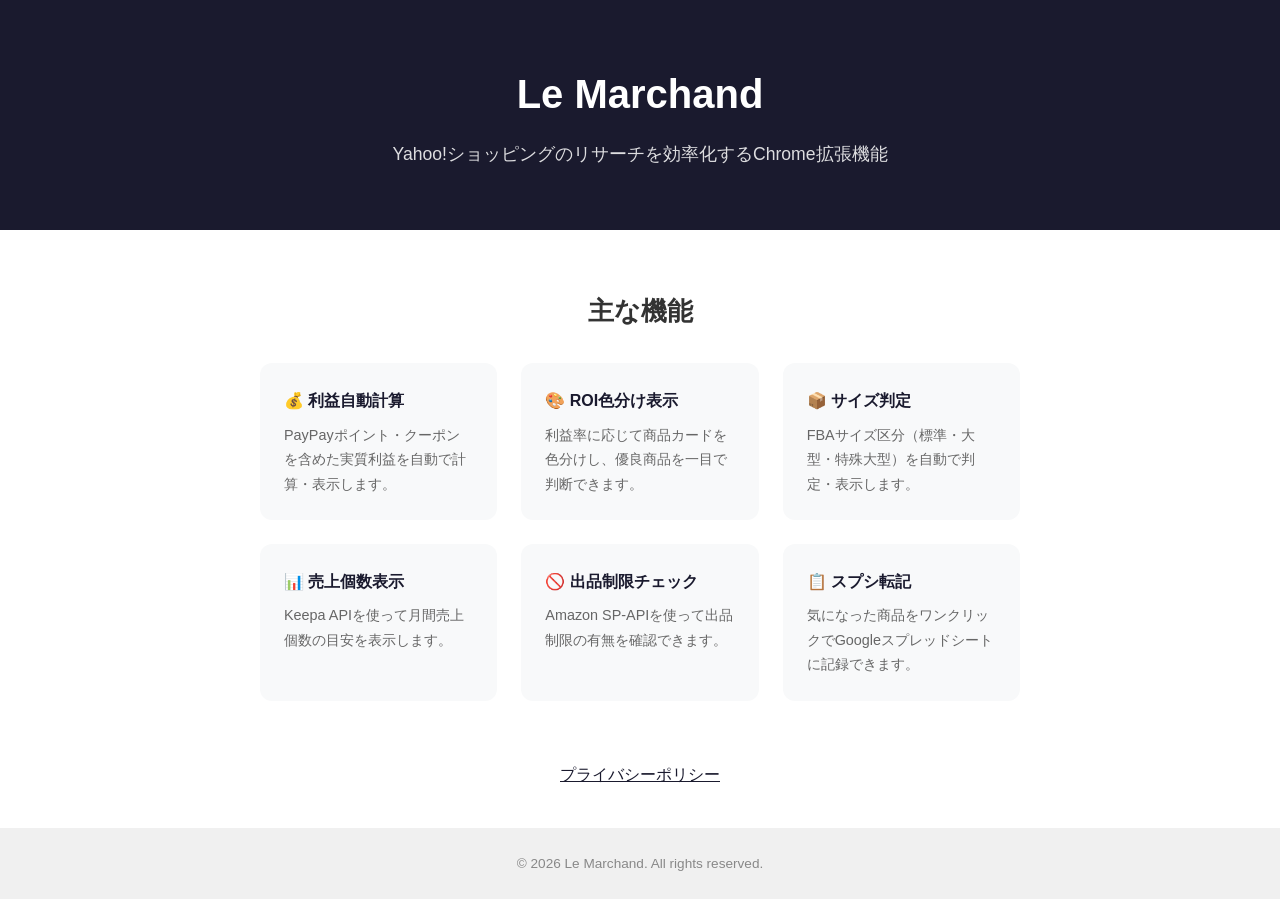
<file: index.html>
<!DOCTYPE html>
<html lang="ja">
<head>
  <meta charset="UTF-8">
  <meta name="viewport" content="width=device-width, initial-scale=1.0">
  <title>Le Marchand - Yahoo!ショッピング リサーチ支援ツール</title>
  <style>
    * { margin: 0; padding: 0; box-sizing: border-box; }
    body { font-family: "Hiragino Sans", "Segoe UI", sans-serif; color: #333; line-height: 1.7; }
    header { background: #1a1a2e; color: #fff; padding: 60px 20px; text-align: center; }
    header h1 { font-size: 2.5rem; margin-bottom: 12px; }
    header p { font-size: 1.1rem; opacity: 0.85; }
    .features { max-width: 800px; margin: 60px auto; padding: 0 20px; }
    .features h2 { font-size: 1.6rem; margin-bottom: 30px; text-align: center; }
    .feature-grid { display: grid; grid-template-columns: repeat(auto-fit, minmax(220px, 1fr)); gap: 24px; }
    .feature-card { background: #f8f9fa; border-radius: 12px; padding: 24px; }
    .feature-card h3 { font-size: 1rem; margin-bottom: 8px; color: #1a1a2e; }
    .feature-card p { font-size: 0.9rem; color: #666; }
    .privacy-link { text-align: center; margin: 40px 0; }
    .privacy-link a { color: #1a1a2e; text-decoration: underline; }
    footer { background: #f0f0f0; text-align: center; padding: 24px; font-size: 0.85rem; color: #888; }
  </style>
</head>
<body>
  <header>
    <h1>Le Marchand</h1>
    <p>Yahoo!ショッピングのリサーチを効率化するChrome拡張機能</p>
  </header>

  <div class="features">
    <h2>主な機能</h2>
    <div class="feature-grid">
      <div class="feature-card">
        <h3>💰 利益自動計算</h3>
        <p>PayPayポイント・クーポンを含めた実質利益を自動で計算・表示します。</p>
      </div>
      <div class="feature-card">
        <h3>🎨 ROI色分け表示</h3>
        <p>利益率に応じて商品カードを色分けし、優良商品を一目で判断できます。</p>
      </div>
      <div class="feature-card">
        <h3>📦 サイズ判定</h3>
        <p>FBAサイズ区分（標準・大型・特殊大型）を自動で判定・表示します。</p>
      </div>
      <div class="feature-card">
        <h3>📊 売上個数表示</h3>
        <p>Keepa APIを使って月間売上個数の目安を表示します。</p>
      </div>
      <div class="feature-card">
        <h3>🚫 出品制限チェック</h3>
        <p>Amazon SP-APIを使って出品制限の有無を確認できます。</p>
      </div>
      <div class="feature-card">
        <h3>📋 スプシ転記</h3>
        <p>気になった商品をワンクリックでGoogleスプレッドシートに記録できます。</p>
      </div>
    </div>
  </div>

  <div class="privacy-link">
    <a href="privacy.html">プライバシーポリシー</a>
  </div>

  <footer>
    <p>&copy; 2026 Le Marchand. All rights reserved.</p>
  </footer>
</body>
</html>
</file>
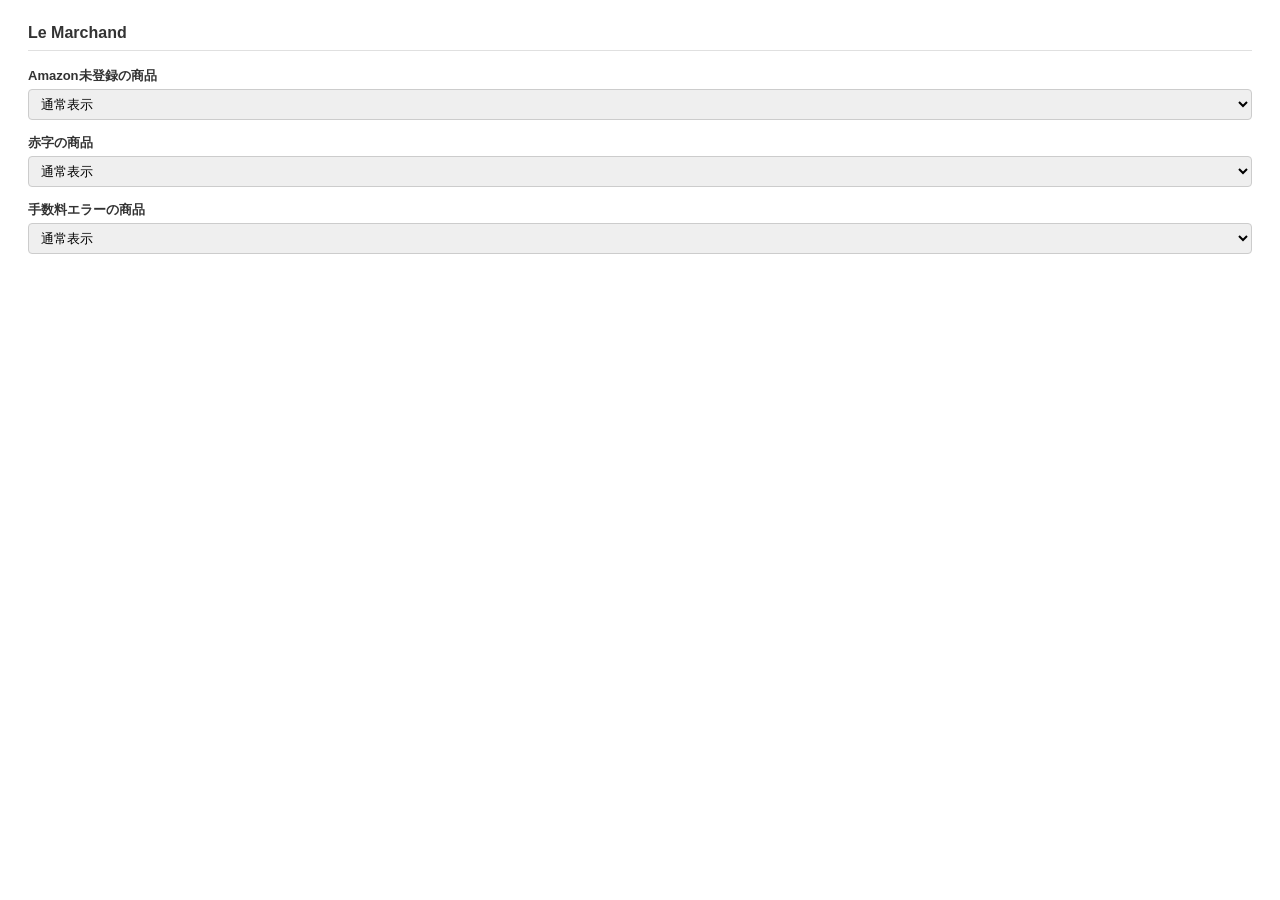
<file: options.html>
<!DOCTYPE html>
<html lang="ja">
<head>
  <meta charset="UTF-8">
  <style>
    body {
      font-family: "Segoe UI", "Hiragino Sans", sans-serif;
      font-size: 14px;
      padding: 16px 20px;
      min-width: 320px;
      color: #333;
    }
    h2 {
      font-size: 16px;
      margin: 0 0 16px;
      padding-bottom: 8px;
      border-bottom: 1px solid #e0e0e0;
    }
    .setting-row {
      margin-bottom: 14px;
    }
    .setting-row label {
      display: block;
      font-weight: bold;
      margin-bottom: 4px;
      font-size: 13px;
    }
    .setting-row select {
      width: 100%;
      padding: 6px 8px;
      font-size: 13px;
      border: 1px solid #ccc;
      border-radius: 4px;
    }
    .saved-msg {
      color: #0d7c66;
      font-size: 12px;
      opacity: 0;
      transition: opacity 0.3s;
      margin-top: 12px;
    }
    .saved-msg.show {
      opacity: 1;
    }
  </style>
</head>
<body>
  <h2>Le Marchand</h2>

  <div class="setting-row">
    <label>Amazon未登録の商品</label>
    <select id="unknownDisplay">
      <option value="normal">通常表示</option>
      <option value="gray">グレー表示</option>
      <option value="blackout">ブラックアウト</option>
      <option value="hidden">非表示</option>
    </select>
  </div>

  <div class="setting-row">
    <label>赤字の商品</label>
    <select id="deficitDisplay">
      <option value="normal">通常表示</option>
      <option value="colored">赤字表示</option>
      <option value="blackout">ブラックアウト</option>
      <option value="hidden">非表示</option>
    </select>
  </div>

  <div class="setting-row">
    <label>手数料エラーの商品</label>
    <select id="feeErrorDisplay">
      <option value="normal">通常表示</option>
      <option value="warning">警告表示</option>
      <option value="blackout">ブラックアウト</option>
      <option value="hidden">非表示</option>
    </select>
  </div>

  <div class="saved-msg" id="savedMsg">保存しました</div>

  <script src="options.js"></script>
</body>
</html>
</file>
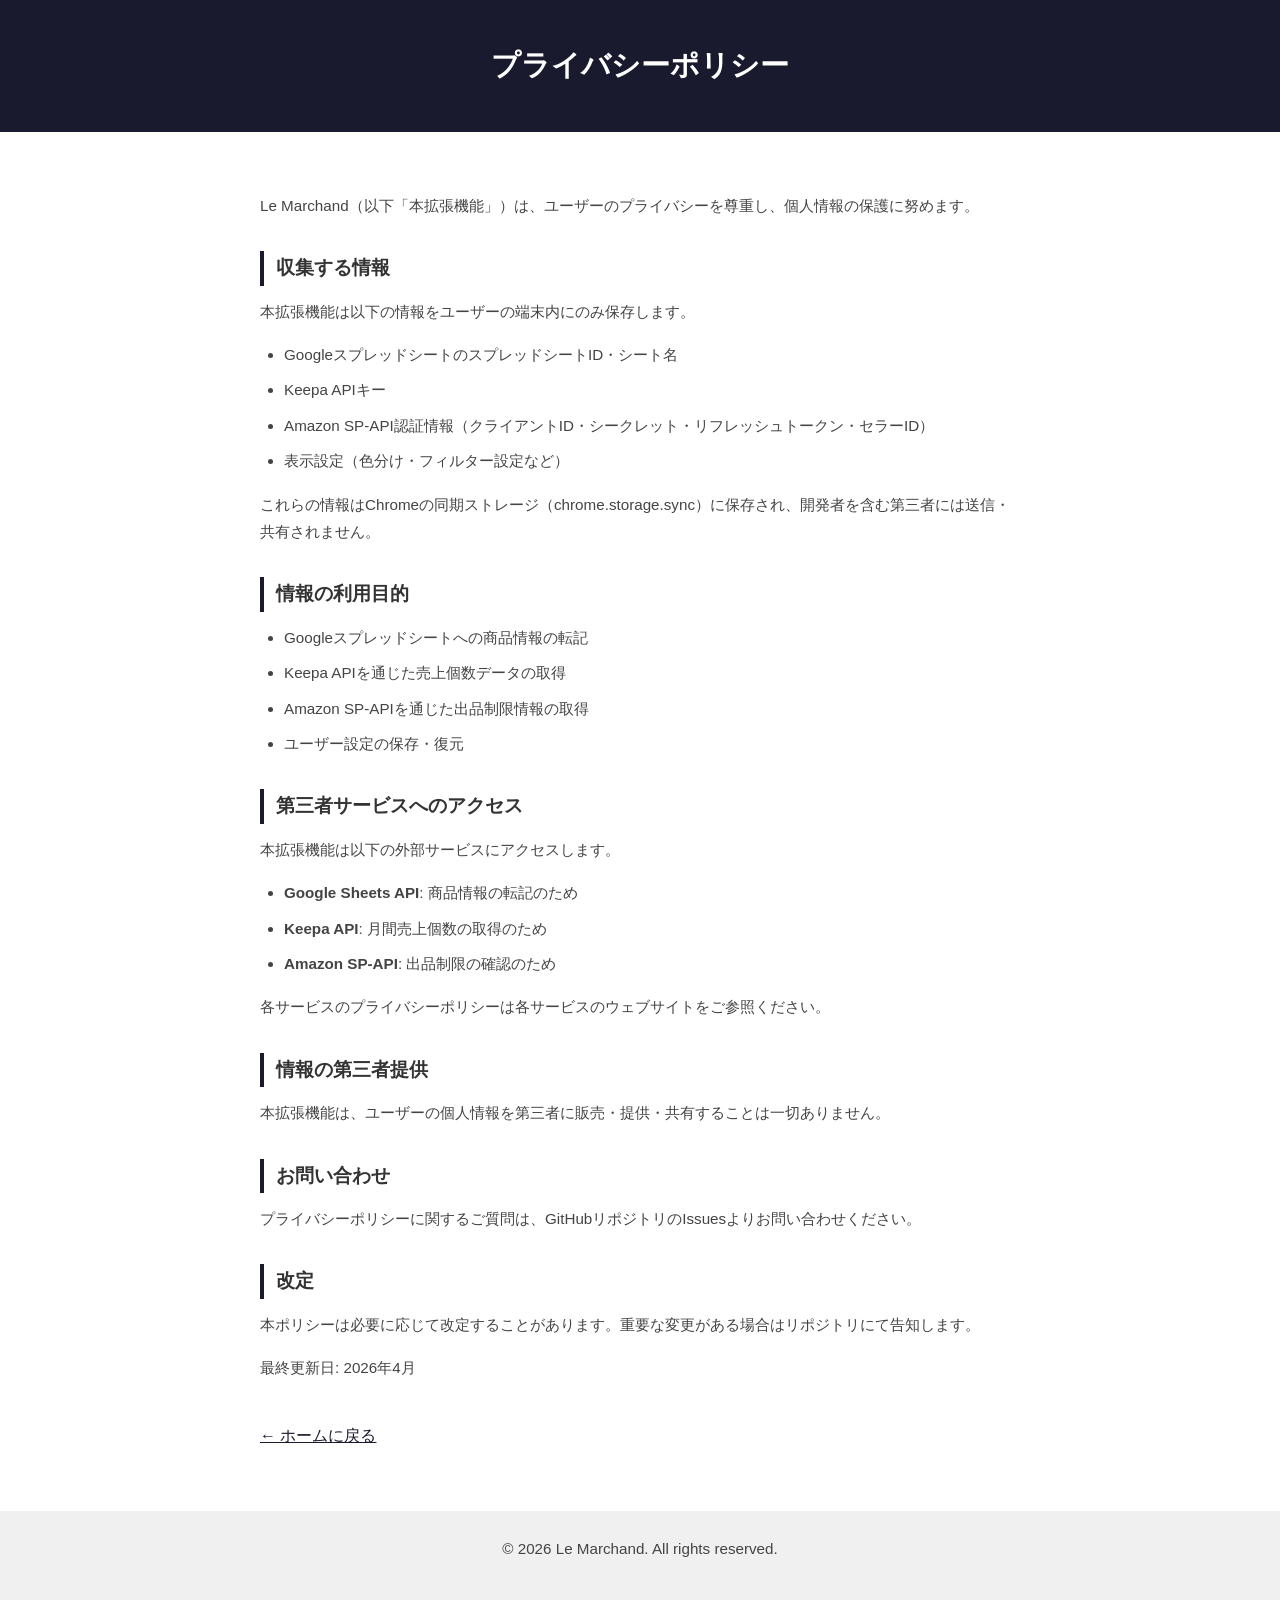
<file: privacy.html>
<!DOCTYPE html>
<html lang="ja">
<head>
  <meta charset="UTF-8">
  <meta name="viewport" content="width=device-width, initial-scale=1.0">
  <title>プライバシーポリシー - Le Marchand</title>
  <style>
    * { margin: 0; padding: 0; box-sizing: border-box; }
    body { font-family: "Hiragino Sans", "Segoe UI", sans-serif; color: #333; line-height: 1.8; }
    header { background: #1a1a2e; color: #fff; padding: 40px 20px; text-align: center; }
    header h1 { font-size: 1.8rem; }
    main { max-width: 800px; margin: 60px auto; padding: 0 20px; }
    h2 { font-size: 1.2rem; margin: 32px 0 12px; border-left: 4px solid #1a1a2e; padding-left: 12px; }
    p { margin-bottom: 16px; font-size: 0.95rem; color: #444; }
    ul { margin: 0 0 16px 24px; font-size: 0.95rem; color: #444; }
    ul li { margin-bottom: 8px; }
    footer { background: #f0f0f0; text-align: center; padding: 24px; font-size: 0.85rem; color: #888; margin-top: 60px; }
    .back-link { margin-top: 40px; }
    .back-link a { color: #1a1a2e; text-decoration: underline; }
  </style>
</head>
<body>
  <header>
    <h1>プライバシーポリシー</h1>
  </header>

  <main>
    <p>Le Marchand（以下「本拡張機能」）は、ユーザーのプライバシーを尊重し、個人情報の保護に努めます。</p>

    <h2>収集する情報</h2>
    <p>本拡張機能は以下の情報をユーザーの端末内にのみ保存します。</p>
    <ul>
      <li>GoogleスプレッドシートのスプレッドシートID・シート名</li>
      <li>Keepa APIキー</li>
      <li>Amazon SP-API認証情報（クライアントID・シークレット・リフレッシュトークン・セラーID）</li>
      <li>表示設定（色分け・フィルター設定など）</li>
    </ul>
    <p>これらの情報はChromeの同期ストレージ（chrome.storage.sync）に保存され、開発者を含む第三者には送信・共有されません。</p>

    <h2>情報の利用目的</h2>
    <ul>
      <li>Googleスプレッドシートへの商品情報の転記</li>
      <li>Keepa APIを通じた売上個数データの取得</li>
      <li>Amazon SP-APIを通じた出品制限情報の取得</li>
      <li>ユーザー設定の保存・復元</li>
    </ul>

    <h2>第三者サービスへのアクセス</h2>
    <p>本拡張機能は以下の外部サービスにアクセスします。</p>
    <ul>
      <li><strong>Google Sheets API</strong>: 商品情報の転記のため</li>
      <li><strong>Keepa API</strong>: 月間売上個数の取得のため</li>
      <li><strong>Amazon SP-API</strong>: 出品制限の確認のため</li>
    </ul>
    <p>各サービスのプライバシーポリシーは各サービスのウェブサイトをご参照ください。</p>

    <h2>情報の第三者提供</h2>
    <p>本拡張機能は、ユーザーの個人情報を第三者に販売・提供・共有することは一切ありません。</p>

    <h2>お問い合わせ</h2>
    <p>プライバシーポリシーに関するご質問は、GitHubリポジトリのIssuesよりお問い合わせください。</p>

    <h2>改定</h2>
    <p>本ポリシーは必要に応じて改定することがあります。重要な変更がある場合はリポジトリにて告知します。</p>
    <p>最終更新日: 2026年4月</p>

    <div class="back-link">
      <a href="index.html">← ホームに戻る</a>
    </div>
  </main>

  <footer>
    <p>&copy; 2026 Le Marchand. All rights reserved.</p>
  </footer>
</body>
</html>
</file>
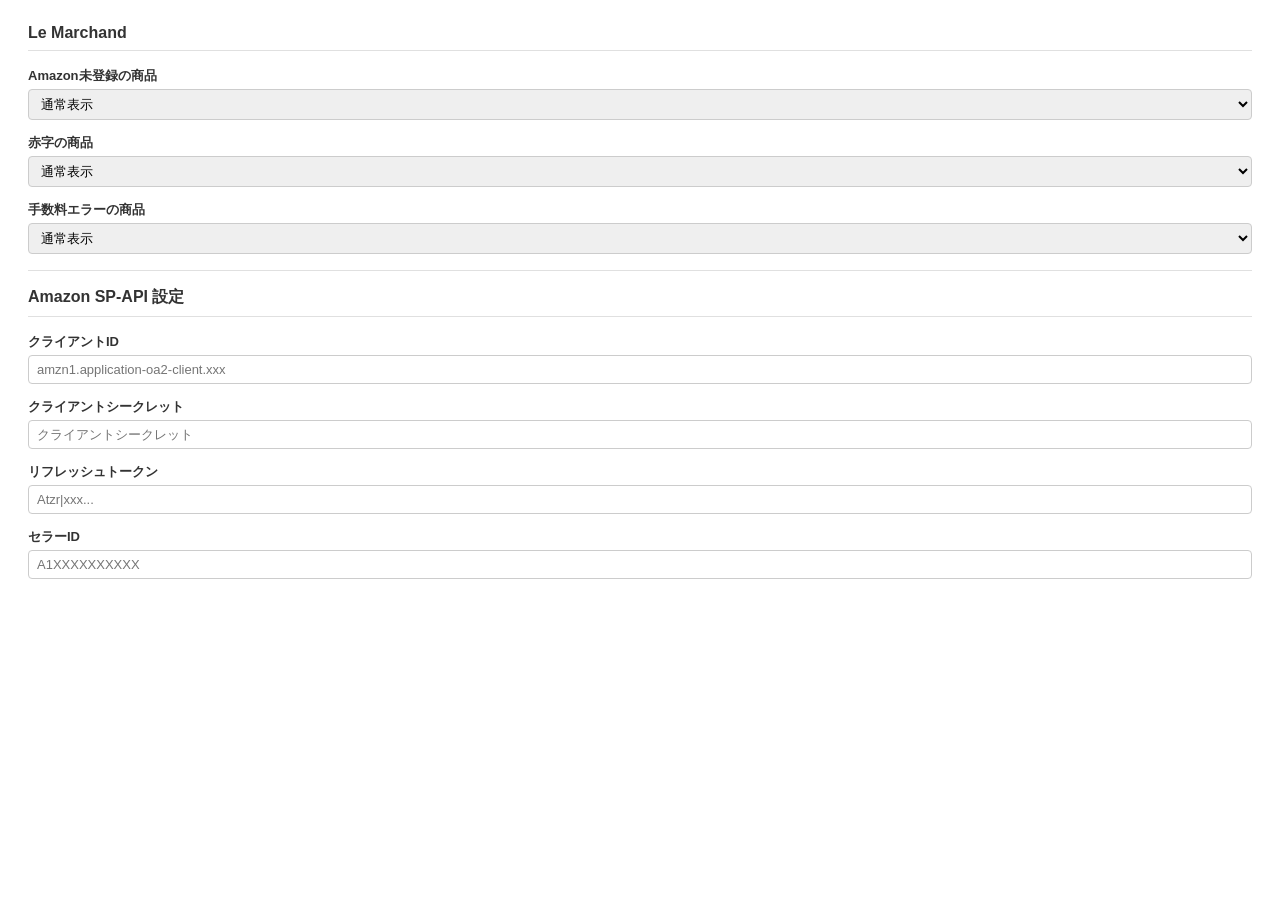
<file: morequickshop/options.html>
<!DOCTYPE html>
<html lang="ja">
<head>
  <meta charset="UTF-8">
  <style>
    body {
      font-family: "Segoe UI", "Hiragino Sans", sans-serif;
      font-size: 14px;
      padding: 16px 20px;
      min-width: 320px;
      color: #333;
    }
    h2 {
      font-size: 16px;
      margin: 0 0 16px;
      padding-bottom: 8px;
      border-bottom: 1px solid #e0e0e0;
    }
    .setting-row {
      margin-bottom: 14px;
    }
    .setting-row label {
      display: block;
      font-weight: bold;
      margin-bottom: 4px;
      font-size: 13px;
    }
    .setting-row select {
      width: 100%;
      padding: 6px 8px;
      font-size: 13px;
      border: 1px solid #ccc;
      border-radius: 4px;
    }
    .saved-msg {
      color: #0d7c66;
      font-size: 12px;
      opacity: 0;
      transition: opacity 0.3s;
      margin-top: 12px;
    }
    .saved-msg.show {
      opacity: 1;
    }
    .setting-row input[type="text"],
    .setting-row input[type="password"] {
      width: 100%;
      padding: 6px 8px;
      font-size: 13px;
      border: 1px solid #ccc;
      border-radius: 4px;
      box-sizing: border-box;
    }
  </style>
</head>
<body>
  <h2>Le Marchand</h2>

  <div class="setting-row">
    <label>Amazon未登録の商品</label>
    <select id="unknownDisplay">
      <option value="normal">通常表示</option>
      <option value="gray">グレー表示</option>
      <option value="blackout">ブラックアウト</option>
      <option value="hidden">非表示</option>
    </select>
  </div>

  <div class="setting-row">
    <label>赤字の商品</label>
    <select id="deficitDisplay">
      <option value="normal">通常表示</option>
      <option value="colored">赤字表示</option>
      <option value="blackout">ブラックアウト</option>
      <option value="hidden">非表示</option>
    </select>
  </div>

  <div class="setting-row">
    <label>手数料エラーの商品</label>
    <select id="feeErrorDisplay">
      <option value="normal">通常表示</option>
      <option value="warning">警告表示</option>
      <option value="blackout">ブラックアウト</option>
      <option value="hidden">非表示</option>
    </select>
  </div>

  <hr style="border: none; border-top: 1px solid #e0e0e0; margin: 16px 0;">
  <h2 style="margin-top: 0;">Amazon SP-API 設定</h2>

  <div class="setting-row">
    <label>クライアントID</label>
    <input type="text" id="spClientId" placeholder="amzn1.application-oa2-client.xxx">
  </div>

  <div class="setting-row">
    <label>クライアントシークレット</label>
    <input type="password" id="spClientSecret" placeholder="クライアントシークレット">
  </div>

  <div class="setting-row">
    <label>リフレッシュトークン</label>
    <input type="password" id="spRefreshToken" placeholder="Atzr|xxx...">
  </div>

  <div class="setting-row">
    <label>セラーID</label>
    <input type="text" id="spSellerId" placeholder="A1XXXXXXXXXX">
  </div>

  <div class="saved-msg" id="savedMsg">保存しました</div>

  <script src="options.js"></script>
</body>
</html>
</file>
